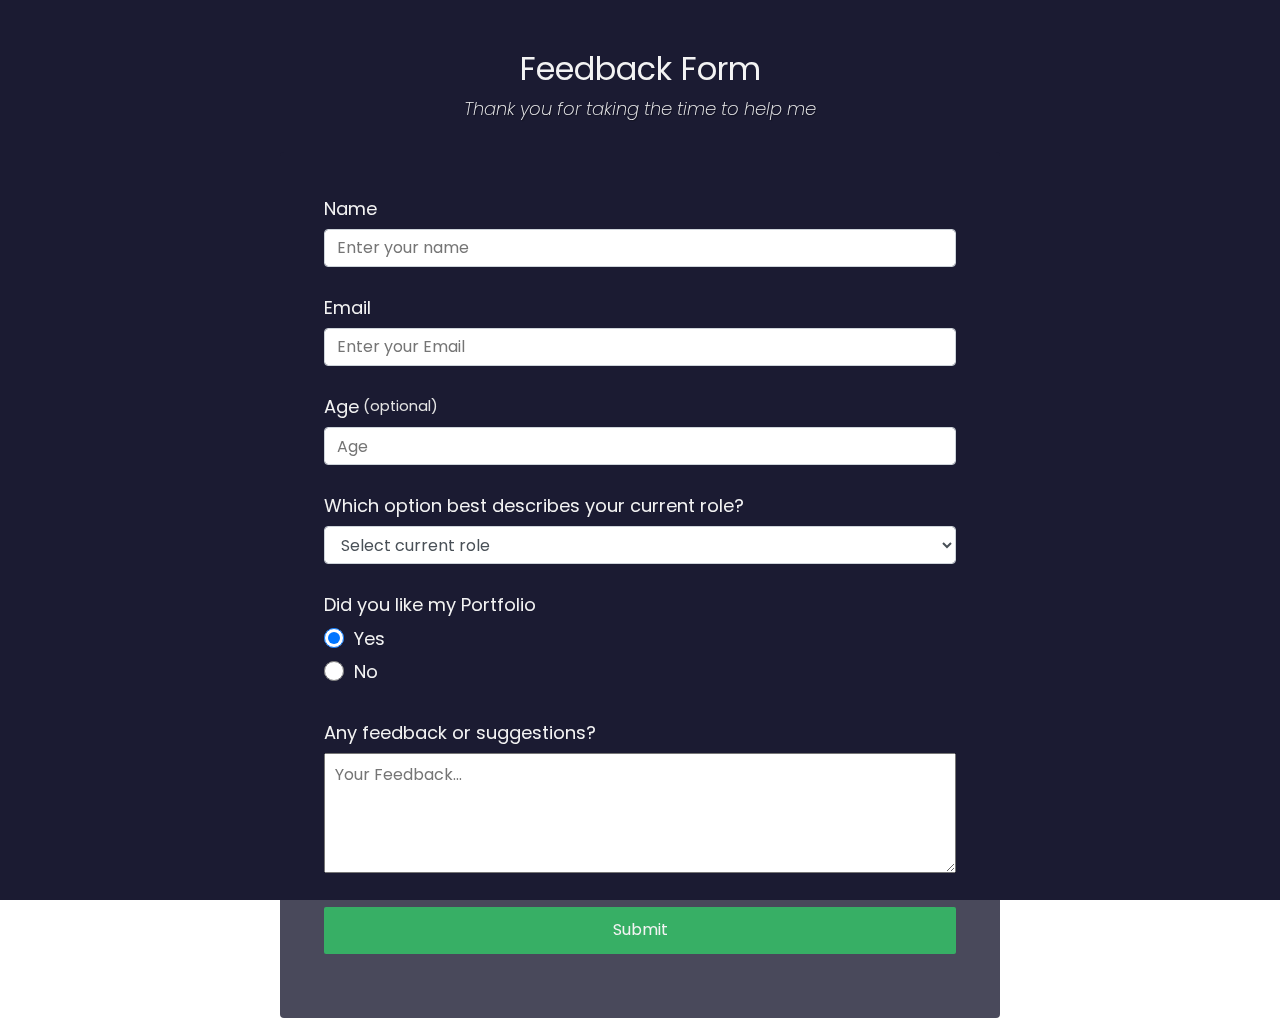
<file: Feedback Form.html>
<!DOCTYPE html>
<html>
<head>
	<title>Feedback Form</title>
	<link rel="icon" type="image/png" href=".\Images\form-icon.png">
	<link rel="stylesheet" href="Feedback Form.css"/>
<link
  rel="stylesheet"
  href="https://use.fontawesome.com/releases/v5.8.2/css/all.css"
  integrity="sha384-oS3vJWv+0UjzBfQzYUhtDYW+Pj2yciDJxpsK1OYPAYjqT085Qq/1cq5FLXAZQ7Ay"
  crossorigin="anonymous"
/>
<link
  href="https://fonts.googleapis.com/css?family=Poppins:200i,300,400&display=swap"
  rel="stylesheet"
/>
<link
  href="https://fonts.googleapis.com/css?family=Raleway:700&display=swap"
  rel="stylesheet"
/>
</head>
<body>
  <div class="container">
  <header class="header">
    <h1 id="title" class="text-center">Feedback Form</h1>
    <p id="description" class="description text-center">
      Thank you for taking the time to help me
    </p>
  </header>
  <form id="survey-form">
    <div class="form-group">
      <label id="name-label" for="name">Name</label>
      <input
        type="text"
        name="name"
        id="name"
        class="form-control"
        placeholder="Enter your name"
        required
      />
    </div>
    <div class="form-group">
      <label id="email-label" for="email">Email</label>
      <input
        type="email"
        name="email"
        id="email"
        class="form-control"
        placeholder="Enter your Email"
        required
      />
    </div>
    <div class="form-group">
      <label id="number-label" for="number"
        >Age<span class="clue">(optional)</span></label
      >
      <input
        type="number"
        name="age"
        id="number"
        min="10"
        max="99"
        class="form-control"
        placeholder="Age"
      />
    </div>
    <div class="form-group">
      <p>Which option best describes your current role?</p>
      <select id="dropdown" name="role" class="form-control" required>
        <option disabled selected value>Select current role</option>
        <option value="student">Student</option>
        <option value="job">Full Time Job</option>
        <option value="learner">Full Time Learner</option>
        <option value="preferNo">Prefer not to say</option>
        <option value="other">Other</option>
      </select>
    </div>

    <div class="form-group">
      <p>Did you like my Portfolio</p>
      <label>
        <input
          name="user-recommend"
          value="Yes"
          type="radio"
          class="input-radio"
          checked
        />Yes</label
      >
      <label>
        <input
          name="user-recommend"
          value="No"
          type="radio"
          class="input-radio"
        />No</label
      >
    </div>

    <div class="form-group">
      <p>Any feedback or suggestions?</p>
      <textarea
        id="comments"
        class="input-textarea"
        name="comment"
        placeholder="Your Feedback..."
      ></textarea>
    </div>

    <div class="form-group">
      <button type="submit" id="submit" class="submit-button">
        Submit
      </button>
    </div>
  </form>
</div>

</body>
</html>
</file>
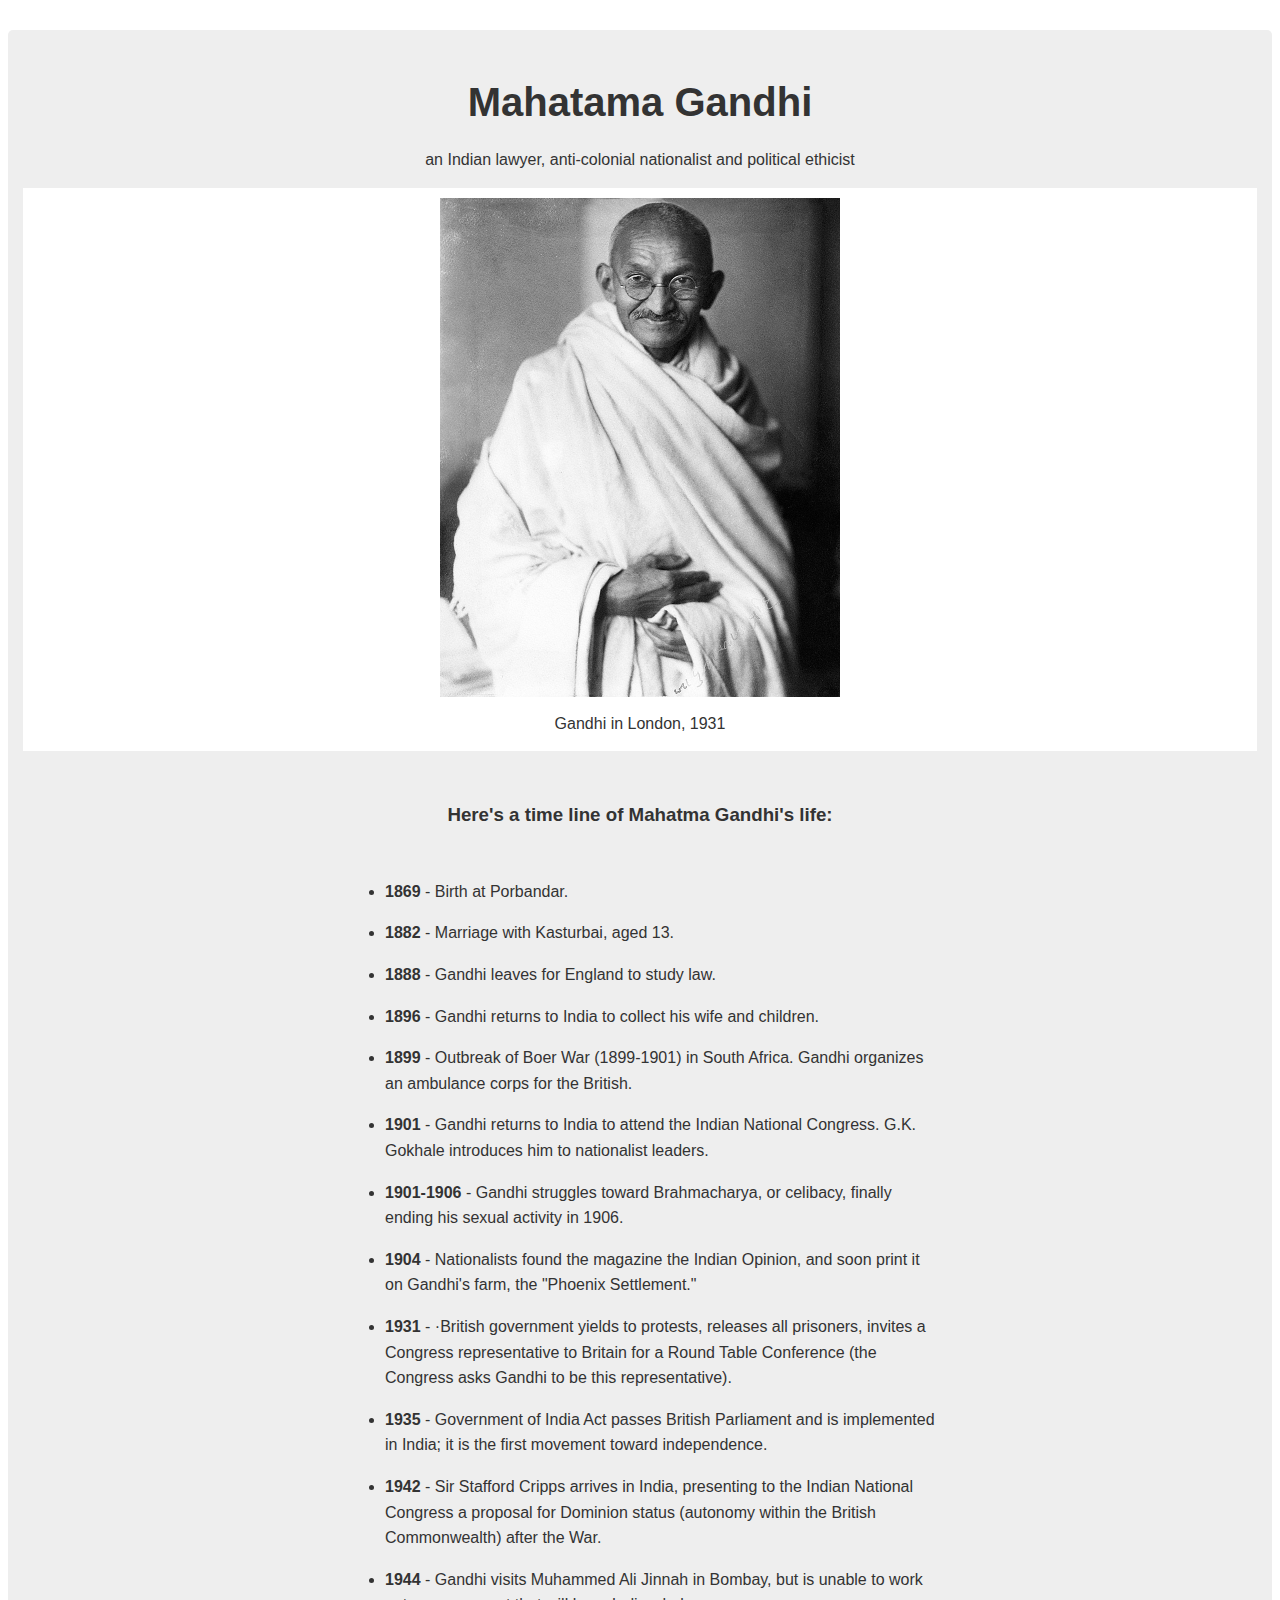
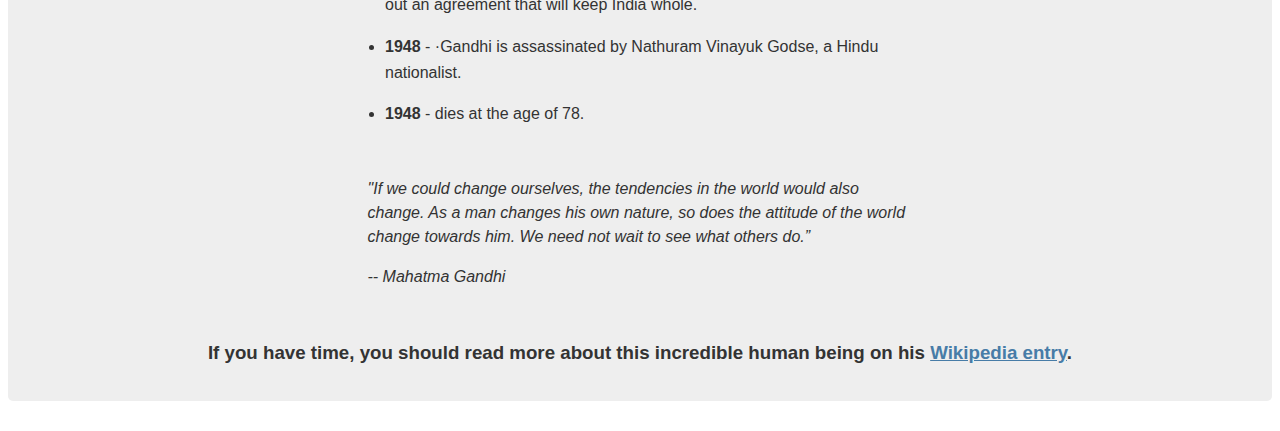
<file: Tribute page.html>
<!DOCTYPE html>
<html>
<head>
  <title>Tribute Page</title>
  <link rel="icon" type="image/png" href=".\Images\tribute-icon.png">
  <link rel="stylesheet" href="Tribute Page.css"/>
</head>
<body>
<main id="main">
  <h1 id="title">Mahatama Gandhi</h1>
  <p>an Indian lawyer, anti-colonial nationalist and political ethicist </p>
  <figure id="img-div">
    <img
      id="image"
      src=".\Images\main_image.jpg"
      alt="Gandhi in London, 1931"
    />
    <figcaption id="img-caption">
      Gandhi in London, 1931
    </figcaption>
  </figure>
  <section id="tribute-info">
    <h3 id="headline">Here's a time line of Mahatma Gandhi's life:</h3>
    <ul>
      <li><strong>1869</strong> - Birth at Porbandar.</li>
      <li>
        <strong>1882</strong> - Marriage with Kasturbai, aged 13.
      </li>
      <li>
        <strong>1888</strong> - Gandhi leaves for England to study law.
      </li>
      <li>
        <strong>1896</strong> - Gandhi returns to India to collect his wife and children.
      </li>
      <li>
        <strong> 1899</strong> - Outbreak of Boer War (1899-1901) in South Africa. Gandhi organizes an ambulance corps for the British.
      </li>
      <li>
        <strong>1901</strong> - Gandhi returns to India to attend the Indian National Congress. G.K. Gokhale introduces him to nationalist leaders.
      </li>
      <li>
        <strong>1901-1906</strong> - Gandhi struggles toward Brahmacharya, or celibacy, finally ending his sexual activity in 1906.
      </li>
      <li>
        <strong>1904</strong> - Nationalists found the magazine the Indian Opinion, and soon print it on Gandhi's farm, the "Phoenix Settlement."
      </li>
      <li>
        <strong>1931</strong> - ·British government yields to protests, releases all prisoners, invites a Congress representative to Britain for a Round Table Conference (the Congress asks Gandhi to be this representative).
      </li>
      <li>
        <strong>1935</strong> - Government of India Act passes British Parliament and is implemented in India; it is the first movement toward independence. 
      </li>
      <li>
        <strong>1942</strong> - Sir Stafford Cripps arrives in India, presenting to the Indian National Congress a proposal for Dominion status (autonomy within the British Commonwealth) after the War.
      </li>
      <li><strong>1944</strong> - Gandhi visits Muhammed Ali Jinnah in Bombay, but is unable to work out an agreement that will keep India whole.</li>
      <li>
        <strong>1948</strong> - ·Gandhi is assassinated by Nathuram Vinayuk Godse, a Hindu nationalist.
      </li>
     <li><strong>1948</strong> - dies at the age of 78.</li>
    </ul>
    <blockquote
      cite="http://news.rediff.com/report/2009/sep/14/pm-pays-tribute-to-father-of-green-revolution-borlaug.htm"
    >
      <p>
        "If we could change ourselves, the tendencies in the world would also change. As a man changes his own nature, so does the attitude of the world change towards him. We need not wait to see what others do.”
      </p>
      <cite>-- Mahatma Gandhi</cite>
    </blockquote>
    <h3>
      If you have time, you should read more about this incredible human being
      on his
      <a
        id="tribute-link"
        href="https://en.wikipedia.org/wiki/Mahatma_Gandhi"
        target="_blank"
        >Wikipedia entry</a
      >.
    </h3>
  </section>
</main>
</body>
</html>
</file>
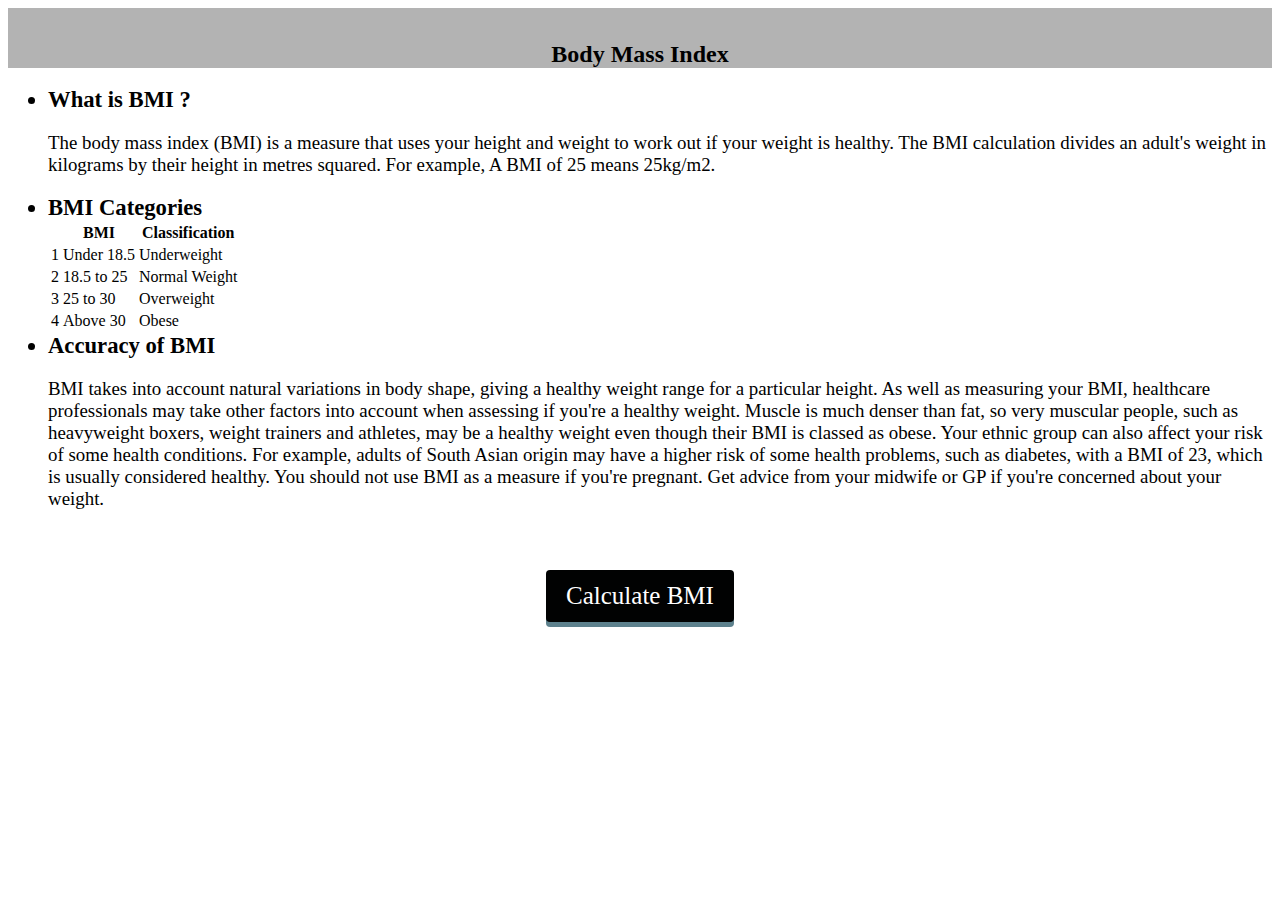
<file: BMI Calculator/about.html>
<!doctype html>
<html lang="en">
  <head>
    
    <meta charset="utf-8">
    <meta name="viewport" content="width=device-width, initial-scale=1">
    <link rel="stylesheet" href="button.css"/>
<link
  rel="stylesheet"
  href="https://use.fontawesome.com/releases/v5.8.2/css/all.css"
  integrity="sha384-oS3vJWv+0UjzBfQzYUhtDYW+Pj2yciDJxpsK1OYPAYjqT085Qq/1cq5FLXAZQ7Ay"
  crossorigin="anonymous"
/>
<link
  href="https://fonts.googleapis.com/css?family=Poppins:200i,300,400&display=swap"
  rel="stylesheet"
/>
<link
  href="https://fonts.googleapis.com/css?family=Raleway:700&display=swap"
  rel="stylesheet"
/>
    
   
<link href="https://cdn.jsdelivr.net/npm/bootstrap@5.0.2/dist/css/bootstrap.min.css" rel="stylesheet" integrity="sha384-EVSTQN3/azprG1Anm3QDgpJLIm9Nao0Yz1ztcQTwFspd3yD65VohhpuuCOmLASjC" crossorigin="anonymous">
    
<title>- BMI Calculator </title>
<link rel="icon" type="image/png" href="https://www.total-contractor.co.uk/wp-content/uploads/2019/02/bmi-logo.png.">
<script src="app.js"></script>
   
  </head>
  <body>
<div class="container my-3">
    <header>
        <h2 align="center"><strong>Body Mass Index</strong></h2>
    </header>
</div>
<div class="container my-2">
     <ul>
        <li class="about">What is BMI ?</li>
        <p>The body mass index (BMI) is a measure that uses your height and weight to work out if your weight is healthy.
          The BMI calculation divides an adult's weight in kilograms by their height in metres squared. For example, A BMI of 25 means 25kg/m2.
       </p>
        <li class="about">BMI Categories</li>
        <table class="table">
        <thead>
          <tr>
            <th scope="col"></th>
            <th scope="col">BMI</th>
            <th scope="col">Classification</th>
          </tr>
        </thead>
        <tbody>
          <tr>
            <td>1</td>
            <td>Under 18.5</td>
            <td>Underweight</td>
         </tr>
          <tr>
            <td>2</td>
            <td>18.5 to 25</td>
            <td>Normal Weight</td>
         </tr> 
          <tr>
            <td>3</td>
            <td>25 to 30</td>
            <td>Overweight</td>
          </tr>
          <tr>
            <td>4</td>
            <td>Above 30</td>
            <td>Obese</td>
          </tr>
        </tbody>
      </table>
      <li class="about">Accuracy of BMI </li>
      <p>BMI takes into account natural variations in body shape, giving a healthy weight range for a particular height.

        As well as measuring your BMI, healthcare professionals may take other factors into account when assessing if you're a healthy weight.
        
        Muscle is much denser than fat, so very muscular people, such as heavyweight boxers, weight trainers and athletes, may be a healthy weight even though their BMI is classed as obese.
        
        Your ethnic group can also affect your risk of some health conditions. For example, adults of South Asian origin may have a higher risk of some health problems, such as diabetes, with a BMI of 23, which is usually considered healthy.
        
        You should not use BMI as a measure if you're pregnant. Get advice from your midwife or GP if you're concerned about your weight.</p>
     </ul>
  </div>  
  <div class="button"  id="about">
    <a href="base.html" >
     <button type="button" id="btn" class="btn btn-info">Calculate BMI</button>
     </a>
     </div>
 
</body>
</html>
</file>
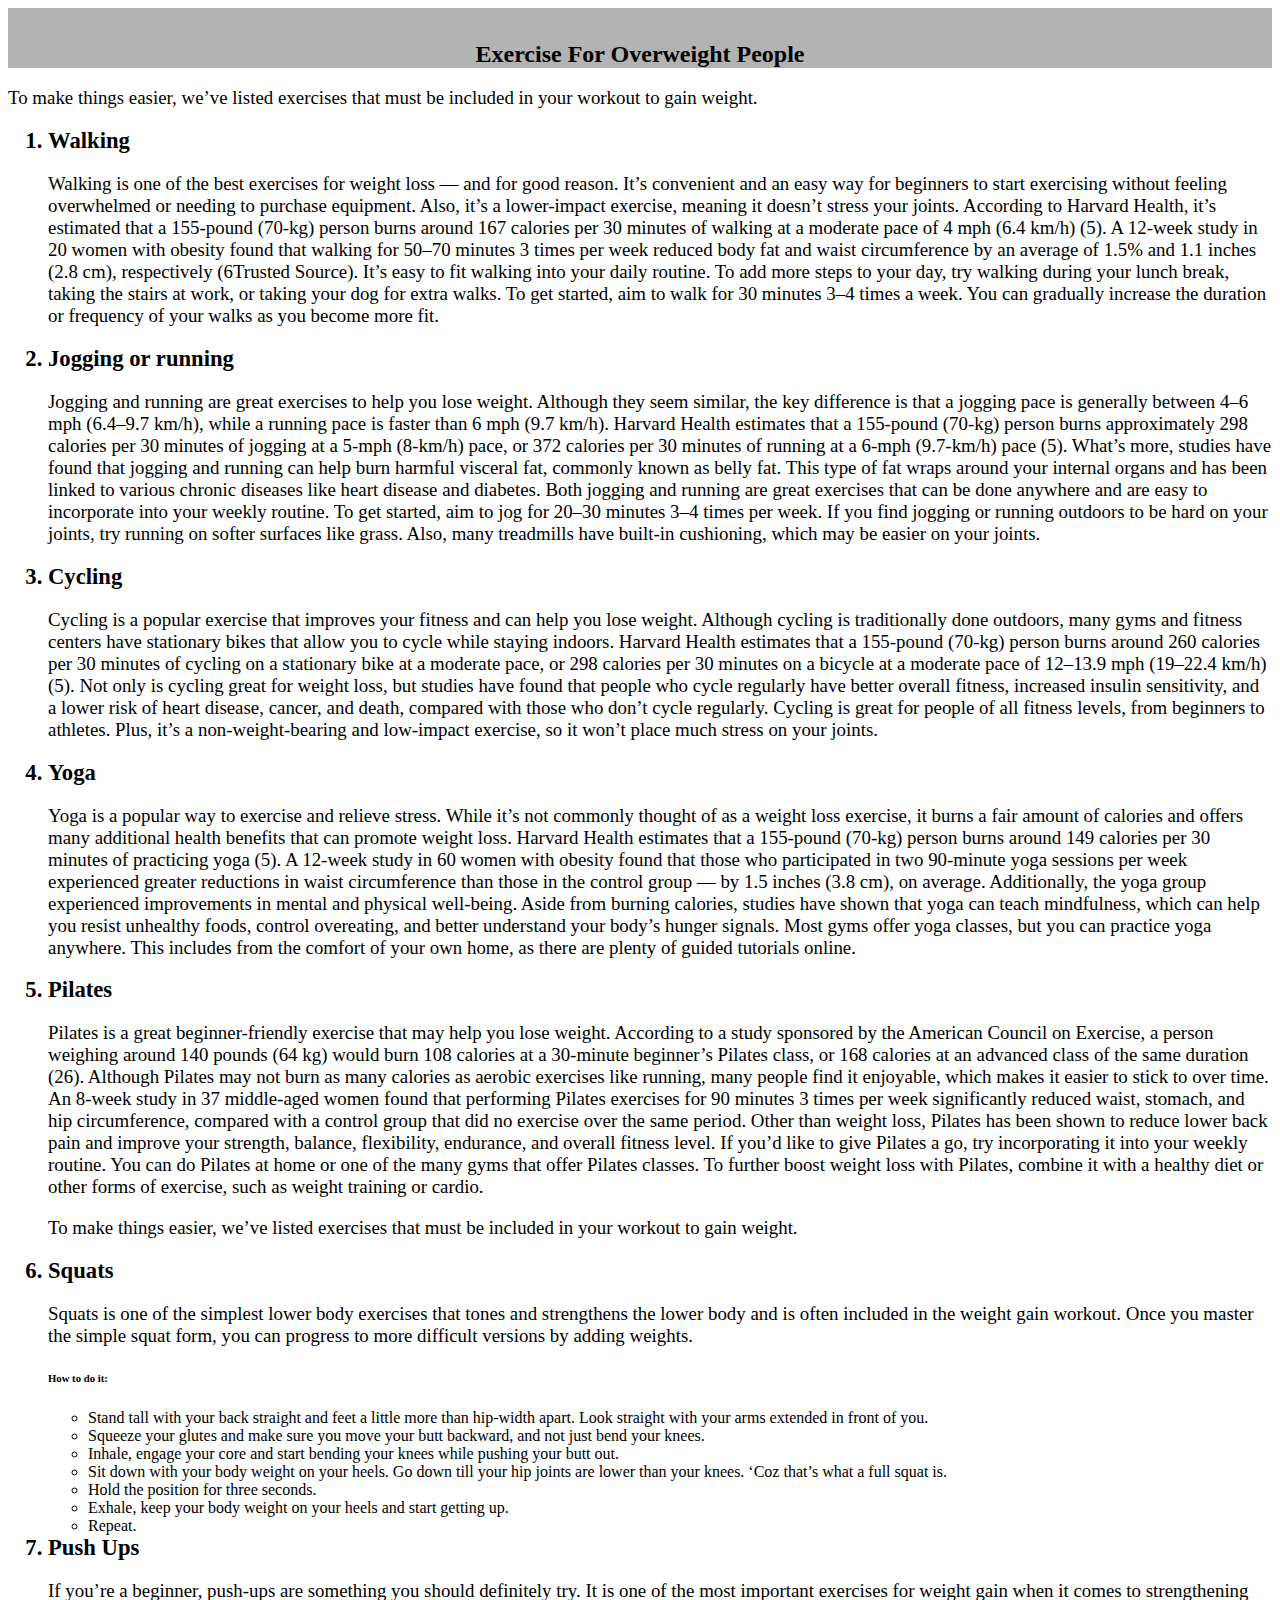
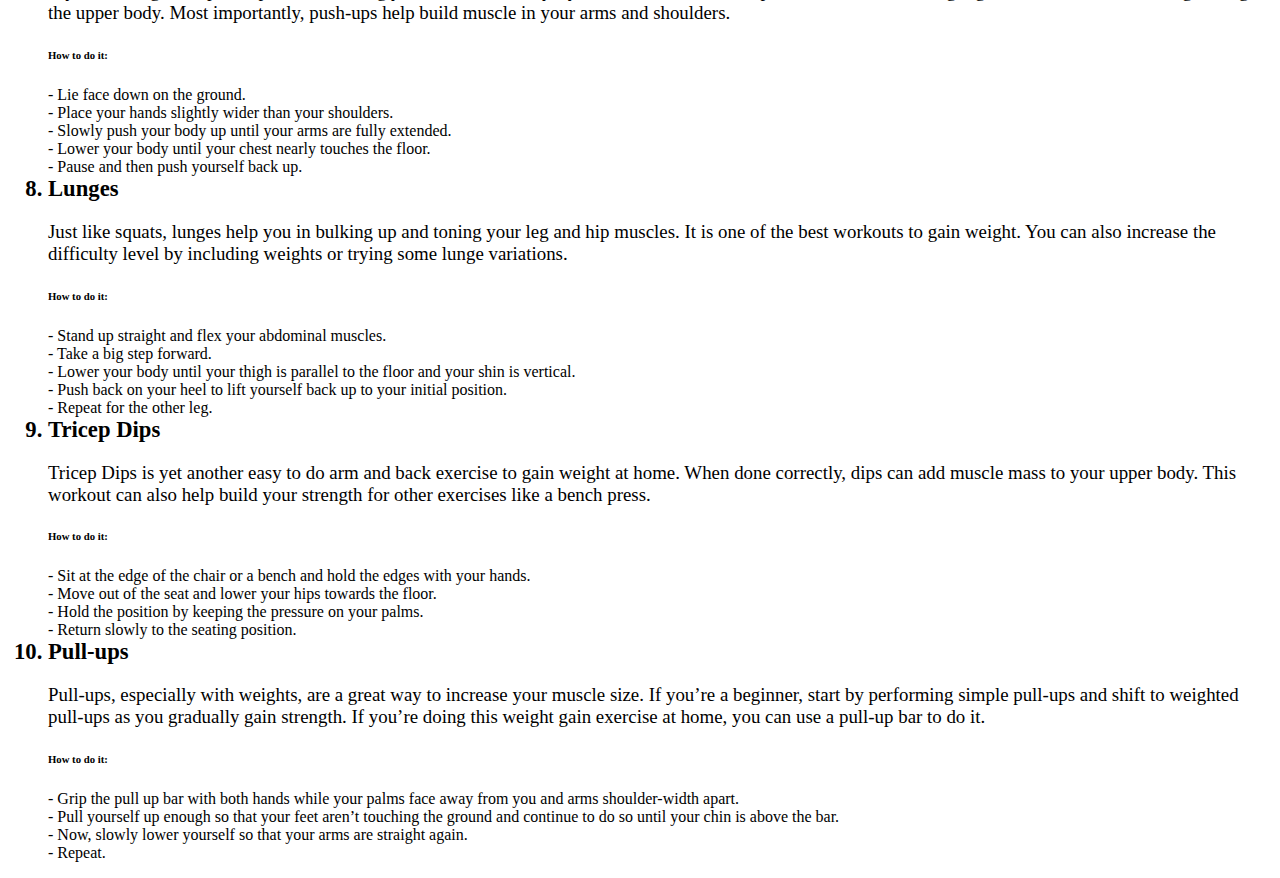
<file: BMI Calculator/over.html>
<!doctype html>
<html lang="en">
  <head>
    <!-- Required meta tags -->
    <meta charset="utf-8">
    <meta name="viewport" content="width=device-width, initial-scale=1">
    <link rel="stylesheet" href="button.css"/>
<link
  rel="stylesheet"
  href="https://use.fontawesome.com/releases/v5.8.2/css/all.css"
  integrity="sha384-oS3vJWv+0UjzBfQzYUhtDYW+Pj2yciDJxpsK1OYPAYjqT085Qq/1cq5FLXAZQ7Ay"
  crossorigin="anonymous"
/>
<link
  href="https://fonts.googleapis.com/css?family=Poppins:200i,300,400&display=swap"
  rel="stylesheet"
/>
<link
  href="https://fonts.googleapis.com/css?family=Raleway:700&display=swap"
  rel="stylesheet"
/>
    
    <!-- Bootstrap CSS -->
<link href="https://cdn.jsdelivr.net/npm/bootstrap@5.0.2/dist/css/bootstrap.min.css" rel="stylesheet" integrity="sha384-EVSTQN3/azprG1Anm3QDgpJLIm9Nao0Yz1ztcQTwFspd3yD65VohhpuuCOmLASjC" crossorigin="anonymous">
    
<title>- BMI Calculator </title>
<link rel="icon" type="image/png" href="https://www.total-contractor.co.uk/wp-content/uploads/2019/02/bmi-logo.png.">
<script src="app.js"></script>
   
  </head>
  <body>
<div class="container my-3">
    <header>
        <h2 align="center"><strong>Exercise For Overweight People</strong></h2>
   </header>
</div>
<div class="container my-3">
    
    <p>To make things easier, we’ve listed exercises that must be included in your workout to gain weight.</p>
    <ol>
        <li class="about">Walking</li>
        <p>Walking is one of the best exercises for weight loss — and for good reason.

            It’s convenient and an easy way for beginners to start exercising without feeling overwhelmed or needing to purchase equipment. Also, it’s a lower-impact exercise, meaning it doesn’t stress your joints.
            
            According to Harvard Health, it’s estimated that a 155-pound (70-kg) person burns around 167 calories per 30 minutes of walking at a moderate pace of 4 mph (6.4 km/h) (5).
            
            A 12-week study in 20 women with obesity found that walking for 50–70 minutes 3 times per week reduced body fat and waist circumference by an average of 1.5% and 1.1 inches (2.8 cm), respectively (6Trusted Source).
            
            It’s easy to fit walking into your daily routine. To add more steps to your day, try walking during your lunch break, taking the stairs at work, or taking your dog for extra walks.
            
            To get started, aim to walk for 30 minutes 3–4 times a week. You can gradually increase the duration or frequency of your walks as you become more fit.</p>
        <li class="about">Jogging or running</li>
        <p>Jogging and running are great exercises to help you lose weight.

            Although they seem similar, the key difference is that a jogging pace is generally between 4–6 mph (6.4–9.7 km/h), while a running pace is faster than 6 mph (9.7 km/h).
            
            Harvard Health estimates that a 155-pound (70-kg) person burns approximately 298 calories per 30 minutes of jogging at a 5-mph (8-km/h) pace, or 372 calories per 30 minutes of running at a 6-mph (9.7-km/h) pace (5).
            
            What’s more, studies have found that jogging and running can help burn harmful visceral fat, commonly known as belly fat. This type of fat wraps around your internal organs and has been linked to various chronic diseases like heart disease and diabetes.
            Both jogging and running are great exercises that can be done anywhere and are easy to incorporate into your weekly routine. To get started, aim to jog for 20–30 minutes 3–4 times per week.

            If you find jogging or running outdoors to be hard on your joints, try running on softer surfaces like grass. Also, many treadmills have built-in cushioning, which may be easier on your joints.
            
            </p>   

        <li class="about">Cycling</li>
        <p>Cycling is a popular exercise that improves your fitness and can help you lose weight.

            Although cycling is traditionally done outdoors, many gyms and fitness centers have stationary bikes that allow you to cycle while staying indoors.
            
            Harvard Health estimates that a 155-pound (70-kg) person burns around 260 calories per 30 minutes of cycling on a stationary bike at a moderate pace, or 298 calories per 30 minutes on a bicycle at a moderate pace of 12–13.9 mph (19–22.4 km/h) (5).
            
            Not only is cycling great for weight loss, but studies have found that people who cycle regularly have better overall fitness, increased insulin sensitivity, and a lower risk of heart disease, cancer, and death, compared with those who don’t cycle regularly.
            Cycling is great for people of all fitness levels, from beginners to athletes. Plus, it’s a non-weight-bearing and low-impact exercise, so it won’t place much stress on your joints.</p>
        <li class="about">Yoga</li>
        <p>Yoga is a popular way to exercise and relieve stress.

            While it’s not commonly thought of as a weight loss exercise, it burns a fair amount of calories and offers many additional health benefits that can promote weight loss.
            
            Harvard Health estimates that a 155-pound (70-kg) person burns around 149 calories per 30 minutes of practicing yoga (5).
            
            A 12-week study in 60 women with obesity found that those who participated in two 90-minute yoga sessions per week experienced greater reductions in waist circumference than those in the control group — by 1.5 inches (3.8 cm), on average.
            Additionally, the yoga group experienced improvements in mental and physical well-being.
            Aside from burning calories, studies have shown that yoga can teach mindfulness, which can help you resist unhealthy foods, control overeating, and better understand your body’s hunger signals.

            Most gyms offer yoga classes, but you can practice yoga anywhere. This includes from the comfort of your own home, as there are plenty of guided tutorials online.</p>
        <li class="about">Pilates</li>
        <p> Pilates is a great beginner-friendly exercise that may help you lose weight.

            According to a study sponsored by the American Council on Exercise, a person weighing around 140 pounds (64 kg) would burn 108 calories at a 30-minute beginner’s Pilates class, or 168 calories at an advanced class of the same duration (26).
            
            Although Pilates may not burn as many calories as aerobic exercises like running, many people find it enjoyable, which makes it easier to stick to over time.
            An 8-week study in 37 middle-aged women found that performing Pilates exercises for 90 minutes 3 times per week significantly reduced waist, stomach, and hip circumference, compared with a control group that did no exercise over the same period.

            Other than weight loss, Pilates has been shown to reduce lower back pain and improve your strength, balance, flexibility, endurance, and overall fitness level.
            
            If you’d like to give Pilates a go, try incorporating it into your weekly routine. You can do Pilates at home or one of the many gyms that offer Pilates classes.
            
            To further boost weight loss with Pilates, combine it with a healthy diet or other forms of exercise, such as weight training or cardio.</p>
            <p>
                To make things easier, we’ve listed exercises that must be included in your workout to gain weight.</p>
        
          <li class="about">Squats</li>
                    <p>Squats is one of the simplest lower body exercises that tones and strengthens the lower body and is often included in the weight gain workout. Once you master the simple squat form, you can progress to more difficult versions by adding weights.</p>
                       <h6>How to do it:</h6> 
    
             <ul>
     <li> Stand tall with your back straight and feet a little more than hip-width apart. Look straight with your arms extended in front of you.</li> 
    
    
    <li>Squeeze your glutes and make sure you move your butt backward, and not just bend your knees.</li>
    
     <li> Inhale, engage your core and start bending your knees while pushing your butt out. </li>
    
    
    <li> Sit down with your body weight on your heels. Go down till your hip joints are lower than your knees. ‘Coz that’s what a full squat is.</li> 
    
    
    <li>Hold the position for three seconds.</li>
    
    
    <li>Exhale, keep your body weight on your heels and start getting up. </li>
    
    
    <li> Repeat.</li> 
    </ul>
    <li class="about">Push Ups</li>
    <p>If you’re a beginner, push-ups are something you should definitely try. It is one of the most important exercises for weight gain when it comes to strengthening the upper body. Most importantly, push-ups help build muscle in your arms and shoulders.</p>
    <h6>How to do it: </h6>
    - Lie face down on the ground. <br>
    
    
    - Place your hands slightly wider than your shoulders. <br>
    
    
    - Slowly push your body up until your arms are fully extended. <br>
    
    
    - Lower your body until your chest nearly touches the floor. <br>
    
    
    - Pause and then push yourself back up. <br>
    <li class="about"> Lunges</li>
    <p>
        Just like squats, lunges help you in bulking up and toning your leg and hip muscles. It is one of the best workouts to gain weight. You can also increase the difficulty level by including weights or trying some lunge variations.
    </p>
    <h6>How to do it: </h6>
    - Stand up straight and flex your abdominal muscles. <br>
    
    
    - Take a big step forward. <br>
    
    
    - Lower your body until your thigh is parallel to the floor and your shin is vertical. <br>
    
    
    - Push back on your heel to lift yourself back up to your initial position. <br>
    
    
    - Repeat for the other leg. <br>
    
    <li class="about"> Tricep Dips</li>
    <p>
        Tricep Dips is yet another easy to do arm and back exercise to gain weight at home. When done correctly, dips can add muscle mass to your upper body. This workout can also help build your strength for other exercises like a bench press. 
    </p>
    <h6>How to do it: </h6>
    - Sit at the edge of the chair or a bench and hold the edges with your hands. <br>
    
    
    - Move out of the seat and lower your hips towards the floor. <br>
    
    
    - Hold the position by keeping the pressure on your palms. <br>
    
    
    - Return slowly to the seating position. <br>
    <li class="about">Pull-ups</li>
    <p>
        Pull-ups, especially with weights, are a great way to increase your muscle size. If you’re a beginner, start by performing simple pull-ups and shift to weighted pull-ups as you gradually gain strength. If you’re doing this weight gain exercise at home, you can use a pull-up bar to do it.
    </p>
    <h6>How to do it: </h6>
    - Grip the pull up bar with both hands while your palms face away from you and arms shoulder-width apart. <br>
    
    
    - Pull yourself up enough so that your feet aren’t touching the ground and continue to do so until your chin is above the bar. <br>
    
    
    - Now, slowly lower yourself so that your arms are straight again. <br>
    
    
    - Repeat.<br>
            
        </ol>


</div>
</body>
</html>
</file>
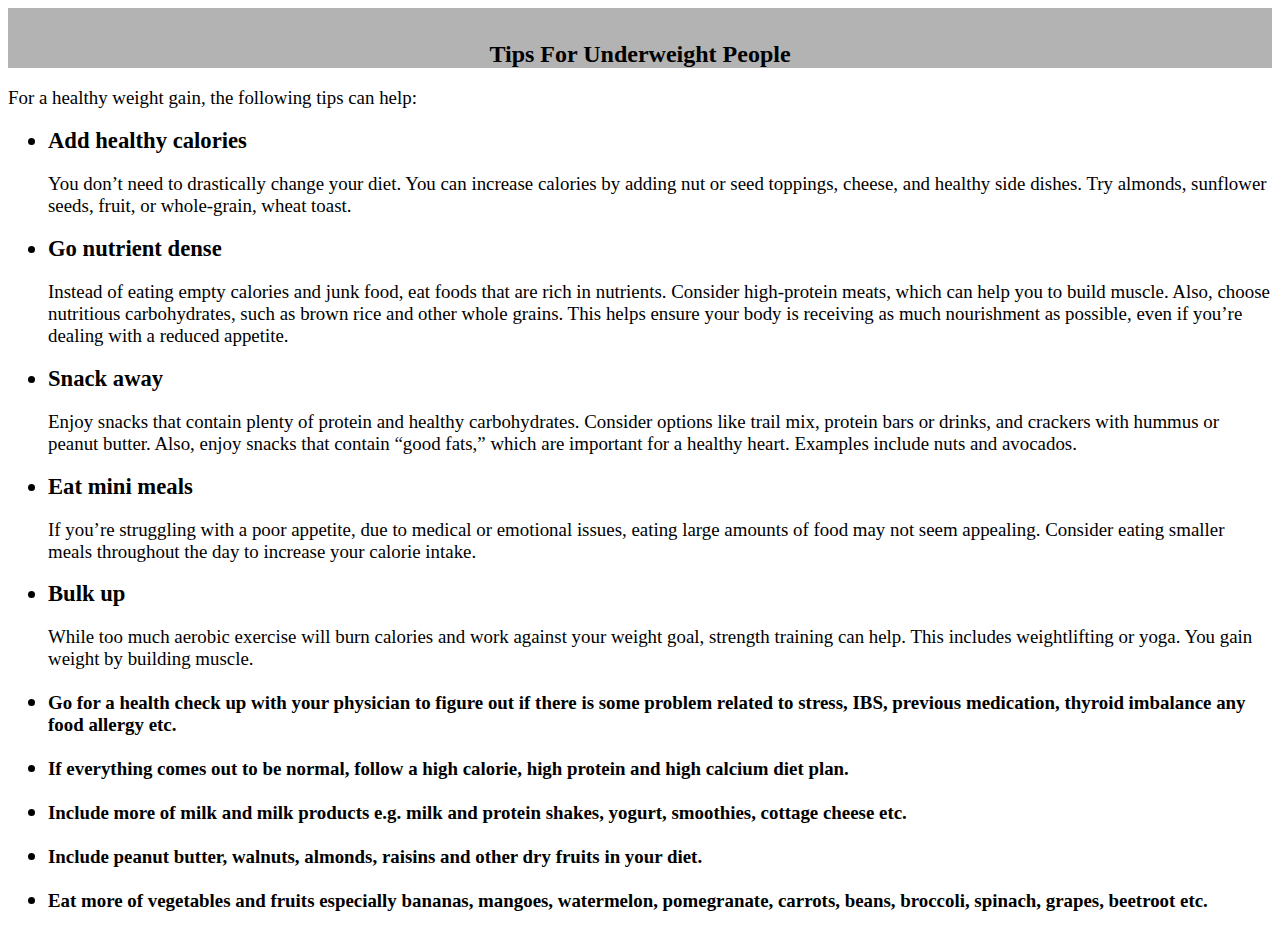
<file: BMI Calculator/under.html>
<!doctype html>
<html lang="en">
  <head>
    <!-- Required meta tags -->
    <meta charset="utf-8">
    <meta name="viewport" content="width=device-width, initial-scale=1">
    <link rel="stylesheet" href="button.css"/>
<link
  rel="stylesheet"
  href="https://use.fontawesome.com/releases/v5.8.2/css/all.css"
  integrity="sha384-oS3vJWv+0UjzBfQzYUhtDYW+Pj2yciDJxpsK1OYPAYjqT085Qq/1cq5FLXAZQ7Ay"
  crossorigin="anonymous"
/>
<link
  href="https://fonts.googleapis.com/css?family=Poppins:200i,300,400&display=swap"
  rel="stylesheet"
/>
<link
  href="https://fonts.googleapis.com/css?family=Raleway:700&display=swap"
  rel="stylesheet"
/>
    
    <!-- Bootstrap CSS -->
<link href="https://cdn.jsdelivr.net/npm/bootstrap@5.0.2/dist/css/bootstrap.min.css" rel="stylesheet" integrity="sha384-EVSTQN3/azprG1Anm3QDgpJLIm9Nao0Yz1ztcQTwFspd3yD65VohhpuuCOmLASjC" crossorigin="anonymous">
    
<title>- BMI Calculator </title>
<link rel="icon" type="image/png" href="https://www.total-contractor.co.uk/wp-content/uploads/2019/02/bmi-logo.png.">
<script src="app.js"></script>
   
  </head>
  <body>
<div class="container my-3">
    <header>
        <h2 align="center"><strong>Tips For Underweight People</strong></h2>
   </header>
</div>
<div class="container my-3">
   <p>For a healthy weight gain, the following tips can help:</p>
   <ul>
       <li class="about">Add healthy calories</li>
       <p>You don’t need to drastically change your diet. You can increase calories by adding nut or seed toppings, cheese, and healthy side dishes. Try almonds, sunflower seeds, fruit, or whole-grain, wheat toast.</p>
        <li class="about">Go nutrient dense</li>
        <p>Instead of eating empty calories and junk food, eat foods that are rich in nutrients. Consider high-protein meats, which can help you to build muscle. Also, choose nutritious carbohydrates, such as brown rice and other whole grains. This helps ensure your body is receiving as much nourishment as possible, even if you’re dealing with a reduced appetite.</p>
        <li class="about">Snack away</li>
        <p>Enjoy snacks that contain plenty of protein and healthy carbohydrates. Consider options like trail mix, protein bars or drinks, and crackers with hummus or peanut butter. Also, enjoy snacks that contain “good fats,” which are important for a healthy heart. Examples include nuts and avocados.</p>
        <li class="about">Eat mini meals</li>
        <p>If you’re struggling with a poor appetite, due to medical or emotional issues, eating large amounts of food may not seem appealing. Consider eating smaller meals throughout the day to increase your calorie intake.</p>
        <li class="about">Bulk up</li>
        <p>While too much aerobic exercise will burn calories and work against your weight goal, strength training can help. This includes weightlifting or yoga. You gain weight by building muscle.</p>
        <li class="about"><p>Go for a health check up with your physician to figure out if there is some problem related to stress, IBS, previous medication, thyroid imbalance any food allergy etc.
       </p></li>
       <li class="about"><p>If everything comes out to be normal, follow a high calorie, high protein and high calcium diet plan.</p></li>
       <li class="about"><p>Include more of milk and milk products e.g. milk and protein shakes, yogurt, smoothies, cottage cheese etc.</p></li>
       <li class="about"><p>Include peanut butter, walnuts, almonds, raisins and other dry fruits in your diet.</p></li>
       <li class="about"><p>Eat more of vegetables and fruits especially bananas, mangoes, watermelon, pomegranate, carrots, beans, broccoli, spinach, grapes, beetroot etc.
    </p></li>
   </ul>
     
</div>
</body>
</html>
</file>
<file: Feedback Form.css>
:root {
  --color-white: #f3f3f3;
  --color-darkblue: #1b1b32;
  --color-darkblue-alpha: rgba(27, 27, 50, 0.8);
  --color-green: #37af65;
}

*,
*::before,
*::after {
  box-sizing: border-box;
}

body {
  font-family: 'Poppins', sans-serif;
  font-size: 1rem;
  font-weight: 400;
  line-height: 1.4;
  color: var(--color-white);
  margin: 0;
}

body::before {
  content: '';
  position: fixed;
  top: 0;
  left: 0;
  height: 100%;
  width: 100%;
  z-index: -1;
  background: var(--color-darkblue);
  background-image: linear-gradient(
      115deg,
      rgba(58, 58, 158, 0.8),
      rgba(136, 136, 206, 0.7)
    ),
    
  background-size: cover;
  background-repeat: no-repeat;
  background-position: center;
}

h1 {
  font-weight: 400;
  line-height: 1.2;
}

p {
  font-size: 1.125rem;
}

h1,
p {
  margin-top: 0;
  margin-bottom: 0.5rem;
}

label {
  display: flex;
  align-items: center;
  font-size: 1.125rem;
  margin-bottom: 0.5rem;
}

input,
button,
select,
textarea {
  margin: 0;
  font-family: inherit;
  font-size: inherit;
  line-height: inherit;
}

button {
  border: none;
}

.container {
  width: 100%;
  margin: 3.125rem auto 0 auto;
}

@media (min-width: 576px) {
  .container {
    max-width: 540px;
  }
}

@media (min-width: 768px) {
  .container {
    max-width: 720px;
  }
}

.header {
  padding: 0 0.625rem;
  margin-bottom: 1.875rem;
}

.description {
  font-style: italic;
  font-weight: 200;
  text-shadow: 1px 1px 1px rgba(0, 0, 0, 0.4);
}

.clue {
  margin-left: 0.25rem;
  font-size: 0.9rem;
  color: #e4e4e4;
}

.text-center {
  text-align: center;
}

/* form */

form {
  background: var(--color-darkblue-alpha);
  padding: 2.5rem 0.625rem;
  border-radius: 0.25rem;
}

@media (min-width: 480px) {
  form {
    padding: 2.5rem;
  }
}

.form-group {
  margin: 0 auto 1.25rem auto;
  padding: 0.25rem;
}

.form-control {
  display: block;
  width: 100%;
  height: 2.375rem;
  padding: 0.375rem 0.75rem;
  color: #495057;
  background-color: #fff;
  background-clip: padding-box;
  border: 1px solid #ced4da;
  border-radius: 0.25rem;
  transition: border-color 0.15s ease-in-out, box-shadow 0.15s ease-in-out;
}

.form-control:focus {
  border-color: #80bdff;
  outline: 0;
  box-shadow: 0 0 0 0.2rem rgba(0, 123, 255, 0.25);
}

.input-radio,
.input-checkbox {
  display: inline-block;
  margin-right: 0.625rem;
  min-height: 1.25rem;
  min-width: 1.25rem;
}

.input-textarea {
  min-height: 120px;
  width: 100%;
  padding: 0.625rem;
  resize: vertical;
}

.submit-button {
  display: block;
  width: 100%;
  padding: 0.75rem;
  background: var(--color-green);
  color: inherit;
  border-radius: 2px;
  cursor: pointer;
}
</file>
<file: Tribute Page.css>
html {
  font-size: 10px;
}

body {
  font-family: -apple-system, BlinkMacSystemFont, 'Segoe UI', 'Roboto',
    'Helvetica Neue', Arial, sans-serif;
  font-size: 1.6rem;
  line-height: 1.5;
  text-align: center;
  color: #333;
  margin: 0;
}

h1 {
  font-size: 4rem;
  margin-bottom: 0;
}

@media (max-width: 460px) {
  h1 {
    font-size: 3.5rem;
    line-height: 1.2;
  }
}

h2 {
  font-size: 3.25rem;
}

a {
  color: #477ca7;
}

a:visited {
  color: #74638f;
}

#main {
  margin: 30px 8px;
  padding: 15px;
  border-radius: 5px;
  background: #eee;
}

@media (max-width: 460px) {
  #main {
    margin: 0;
  }
}

img {
  max-width: 400px;
  display: block;
  height: auto;
  margin: 0 auto;
}

#img-div {
  background: white;
  padding: 10px;
  margin: 0;
}

#img-caption {
  margin: 15px 0 5px 0;
}

@media (max-width: 460px) {
  #img-caption {
    font-size: 1.4rem;
  }
}

#headline {
  margin: 50px 0;
  text-align: center;
}

ul {
  max-width: 550px;
  margin: 0 auto 50px auto;
  text-align: left;
  line-height: 1.6;
}

li {
  margin: 16px 0;
}

blockquote {
  font-style: italic;
  max-width: 545px;
  margin: 0 auto 50px auto;
  text-align: left;
}
</file>
<file: BMI Calculator/button.css>
.button{  
    text-align: center;
     
    }  
.btn{
    
    margin: 2%;
    text-align:center;
  
}
#btn{  
    font-size: 25px;
    text-align: center;
    margin: 2%;   
    }  
button{
        border:0;
        background:#010202;
        border-radius:4px;
        box-shadow:0 5px 0 #5d818d;
        color:#fff;
        cursor:pointer;
        font:inherit;
        margin: 0;
        outline: 0;
        padding: 12px 20px;
        transition: all .1s linear;
    }
    
button:active{
        box-shadow:0 2px 0 #03080a;
        transform: translate(3px);
    }


header{
      color:#000000;
      background:#B3B3B3;
      text-align:center;
      background-repeat: no-repeat;
      background-size: 100%;
      padding-top:1%;
    
    }
    
nav{
      font-family:"Times New Roman",Arial,serif;
        
    }
#result{
     
      background: rgb(156, 161, 156);
      padding:1rem;
      border-radius:5px;
      color:white;
      
    }
#space{
     padding:1rem;
    margin: 2%;
    margin-left: 5%;
 }
#about{
   padding:1rem;
   font-size: inherit;
}

tr:hover td{
	opacity:1.5;
	color:black;
	font-weight:bolder;
	font-size: 100%;
	line-height: 40px;
}

.about{
	font-size:6mm;
	font-weight: bold;
}

p{
	font-size:5mm;
}
</file>
